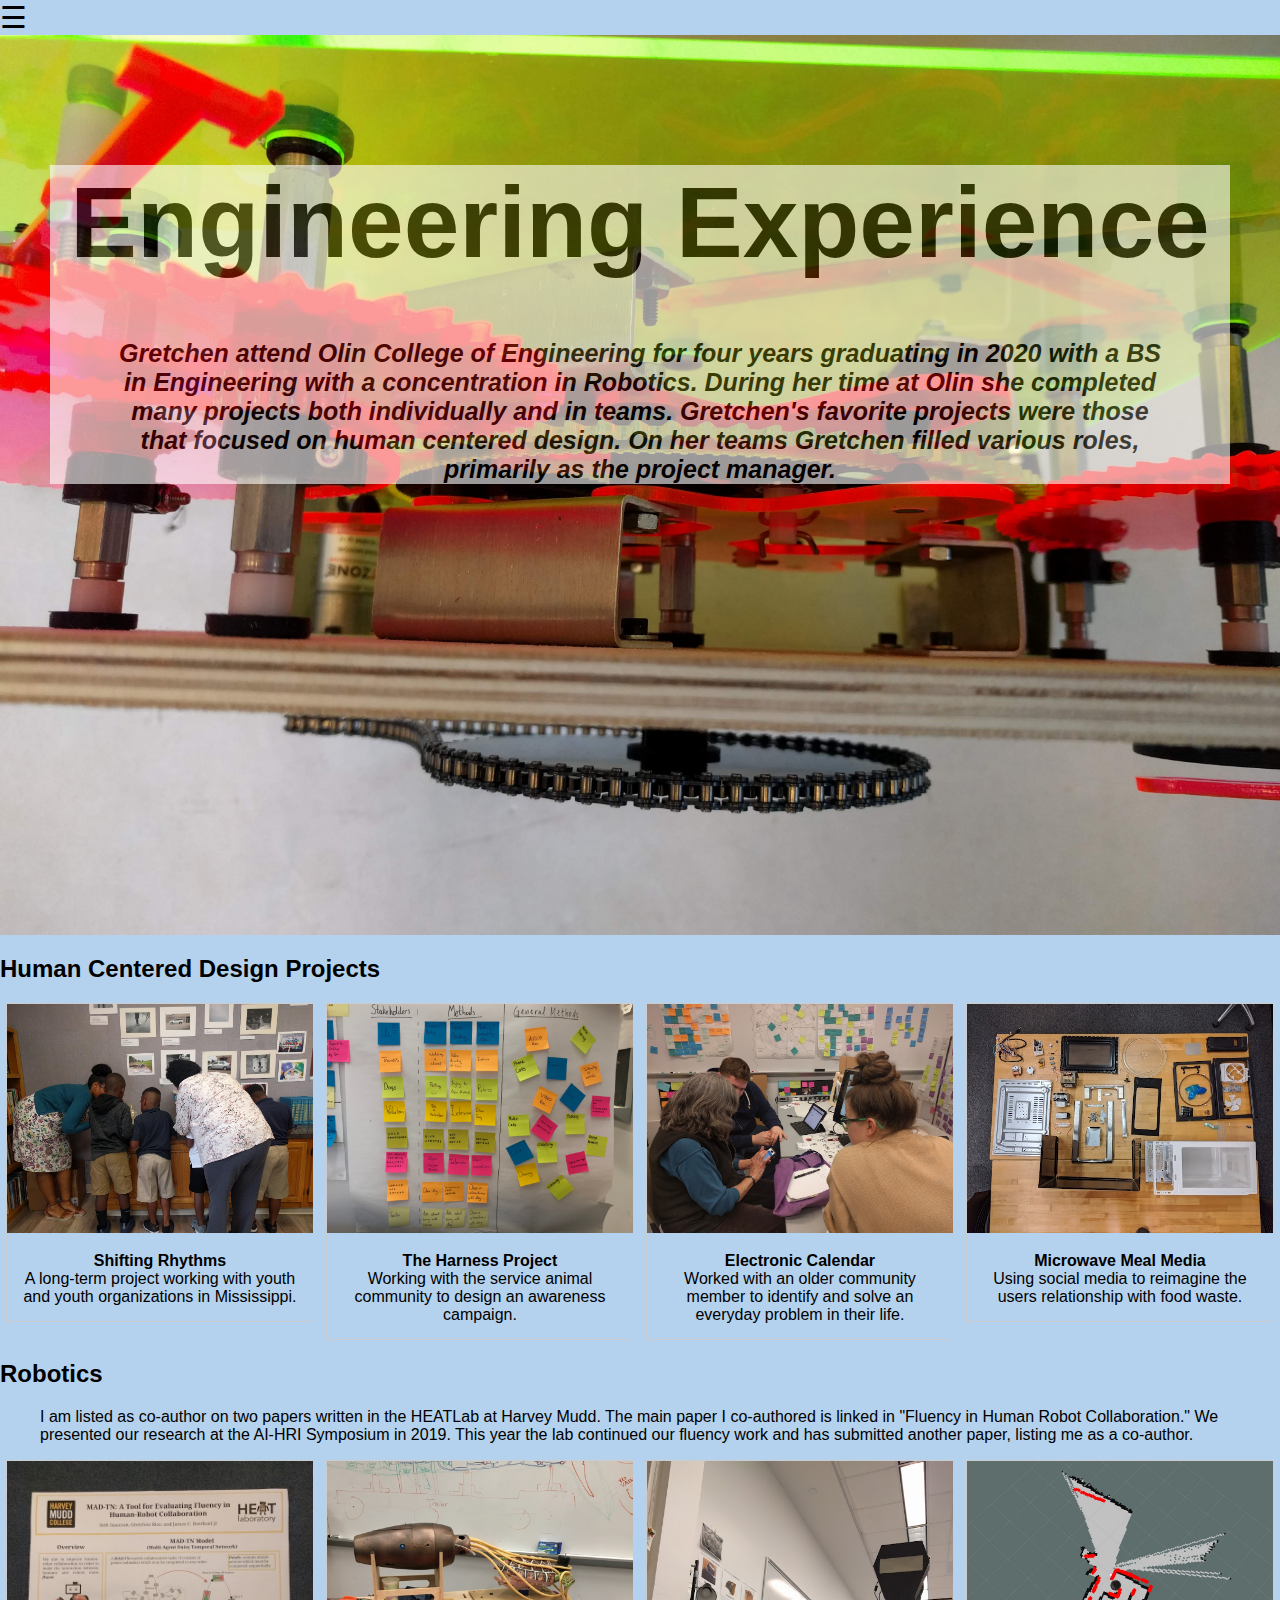
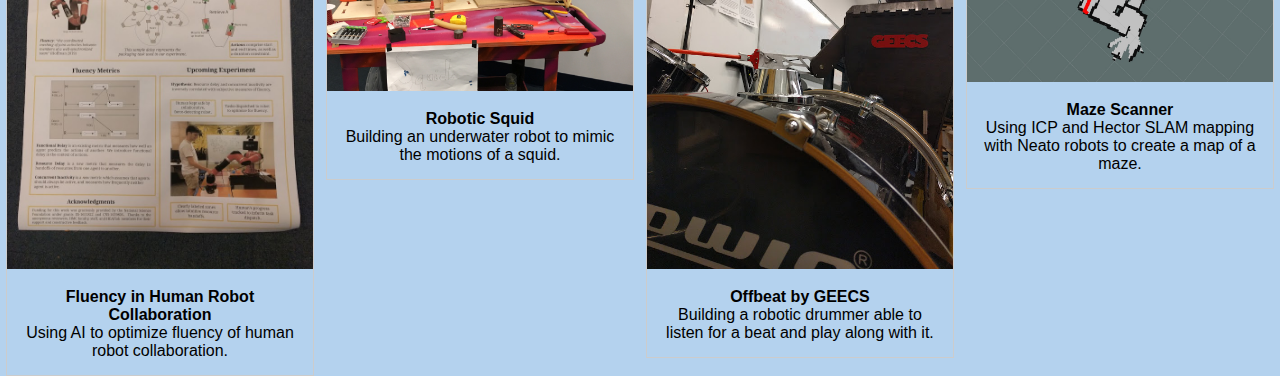
<file: engineering.html>
<!DOCTYPE html>
<html lang="en">
  <head>
    <meta charset="utf-8">

    <title>Engineering</title>

    <link rel="shortcut icon" type="image/jpg" href="images\icon.jpg">
    <link rel="stylesheet" href="styles.css">

    <style>
      body, html{
        height: 100%;
      }
      .parallax{
        background-image: url('images/engineering/engineering.jpg');
        height: 100%;
        background-attachment: fixed;
        background-position: center;
        background-repeat: no-repeat;
        background-size: cover;
      }

      div.transbox {
        margin: 50px;
        background-color: #ffffff;
        opacity: 0.6;
      }

      div.transbox p {
        margin: 5%;
        font-weight: bold;
        color: #000000;
      }

      @media only screen and (max-device-width: 1366px) {
        .parallax{
          background-attachment: scroll;
        }
      }
    </style>


</head>

  <body style="background-color:#b4d2ee;">

    <!--Side navigation-->
    <div id="mySidenav" class="sidenav">
      <a href="javascript:void(0)" class="closebtn" onclick="closeNav()">&times;</a>
      <a href="index.html">Gretchen Rice</a>
      <!--<a href="about.html">About</a>-->
      <a href="engineering.html">Engineering</a>
      <a href="teaching.html">Teaching</a>
      <a href="photography.html">Photography</a>
    </div>

    <span style="font-size:30px;cursor:pointer" onclick="openNav()">&#9776; </span>

    <script>
    function openNav() {
      document.getElementById("mySidenav").style.width = "250px";
      document.body.style.backgroundColor = "#bcbcbc"
    }

    function closeNav() {
      document.getElementById("mySidenav").style.width = "0";
      document.body.style.backgroundColor = "#b4d2ee";
    }
    </script>

    <!--Header-->
    <div class="parallax" style="padding-top:80px; text-align: center;">
      <div class="transbox">
        <h1 style="font-size:100px; color: black; margin:10px;">Engineering Experience</h1>
        <p style="font-size:25px; color: black;"><b><em>Gretchen attend Olin College of Engineering
        for four years graduating in 2020 with a BS in Engineering with a concentration in Robotics.
        During her time at Olin she completed many projects both individually and in teams. Gretchen's
        favorite projects were those that focused on human centered design. On her teams
        Gretchen filled various roles, primarily as the project manager.
</em></b></p>
      </div>
    </div>

    <a id="HCD">  <!--Creates link to this spot on page-->
      <h2>Human Centered Design Projects</h2>


      <div class="responsive">
        <div class="gallery">
          <a target="_blank" href="images/engineering/links/ade.pdf"> <!--PDF with final posters for Shifting Rhythms project-->
            <img src="images/engineering/shiftingrhythms.jpg" alt=""
            width="600" height="400">
          </a>
          <div class="desc">
            <b>Shifting Rhythms</b> <br> A long-term project working with youth and youth organizations in Mississippi.
          </div>
        </div>
      </div>


      <div class="responsive">
        <div class="gallery">
          <a target="_blank" href="images/engineering/links/uocd.pdf"> <!--PDF with final posters for UOCD-->
            <img src="images/engineering/uocd.jpg" alt=""
            width="600" height="400">
          </a>
          <div class="desc">
            <b>The Harness Project</b> <br> Working with the service animal community to design an awareness campaign.
          </div>
        </div>
      </div>

      <div class="responsive">
        <div class="gallery">
          <a target="_blank" href="images/engineering/links/e4h.pdf"> <!--PDF with a few process and final project posters-->
            <img src="images/engineering/e4h.jpg" alt=""
            width="600" height="400">
          </a>
          <div class="desc">
            <b>Electronic Calendar</b> <br> Worked with an older community member to identify and solve an everyday problem in their life.
          </div>
        </div>
      </div>

      <div class="responsive">
        <div class="gallery">
          <a target="_blank" href="images/engineering/links/mmm.pdf"> <!--PDF with final posters for microwave media-->
            <img src="images/engineering/microwave.jpg" alt=""
            width="600" height="400">
          </a>
          <div class="desc">
            <b>Microwave Meal Media</b> <br> Using social media to reimagine the users relationship with food waste.
          </div>
        </div>
      </div>


      <div class="clearfix"></div>
    </a>


    <a id="robotics">  <!--Creates link to this spot on page-->
      <h2>Robotics</h2>
      <p style="margin-left: 40px; margin-right:40px">I am listed as co-author on two papers written in the HEATLab at Harvey Mudd.
      The main paper I co-authored is linked in "Fluency in Human Robot Collaboration." We presented our research at the AI-HRI Symposium in 2019.
      This year the lab continued our fluency work and has submitted another paper, listing me as a co-author.</p>
      <div class="responsive">
        <div class="gallery">
          <a target="_blank" href="https://arxiv.org/abs/1909.06675">  <!--Leads to published paper-->
            <img src="images/engineering/madtn.jpg" alt=""
            width="600" height="400">
          </a>
          <div class="desc">
            <b>Fluency in Human Robot Collaboration</b> <br> Using AI to optimize fluency of human robot collaboration.
          </div>
        </div>
      </div>

      <div class="responsive">
        <div class="gallery">
          <a target="_blank" href="images/engineering/links/funrobo.pdf"> <!--Leads to full final report on squid project-->
            <img src="images/engineering/squid.jpg" alt=""
            width="600" height="400">
          </a>
          <div class="desc">
            <b>Robotic Squid</b> <br> Building an underwater robot to mimic the motions of a squid.
          </div>
        </div>
      </div>

      <div class="responsive">
        <div class="gallery">
          <a target="_blank" href="https://poe.olin.edu/2017/offbeat/index.html"> <!--Leads to POE website-->
            <img src="images/engineering/drummer.jpg" alt="bass drum in foreground, black and red robotic drummer behind it"
            width="600" height="400">
          </a>
          <div class="desc">
            <b>Offbeat by GEECS</b> <br> Building a robotic drummer able to listen for a beat and play along with it.
          </div>
        </div>
      </div>

      <div class="responsive">
        <div class="gallery">
          <a target="_blank" href="https://sienaokuno.wixsite.com/mazescanner"> <!--Leads to Sienna's weebly website-->
            <img src="images/engineering/maze.jpg" alt="red data points picked up by robot forming maze shape"
            width="600" height="400">
          </a>
          <div class="desc">
            <b>Maze Scanner</b> <br> Using ICP and Hector SLAM mapping with Neato robots to create a map of a maze.
          </div>
        </div>
      </div>

      <div class="clearfix"></div>
    </a>


  </body>
</html>
</file>
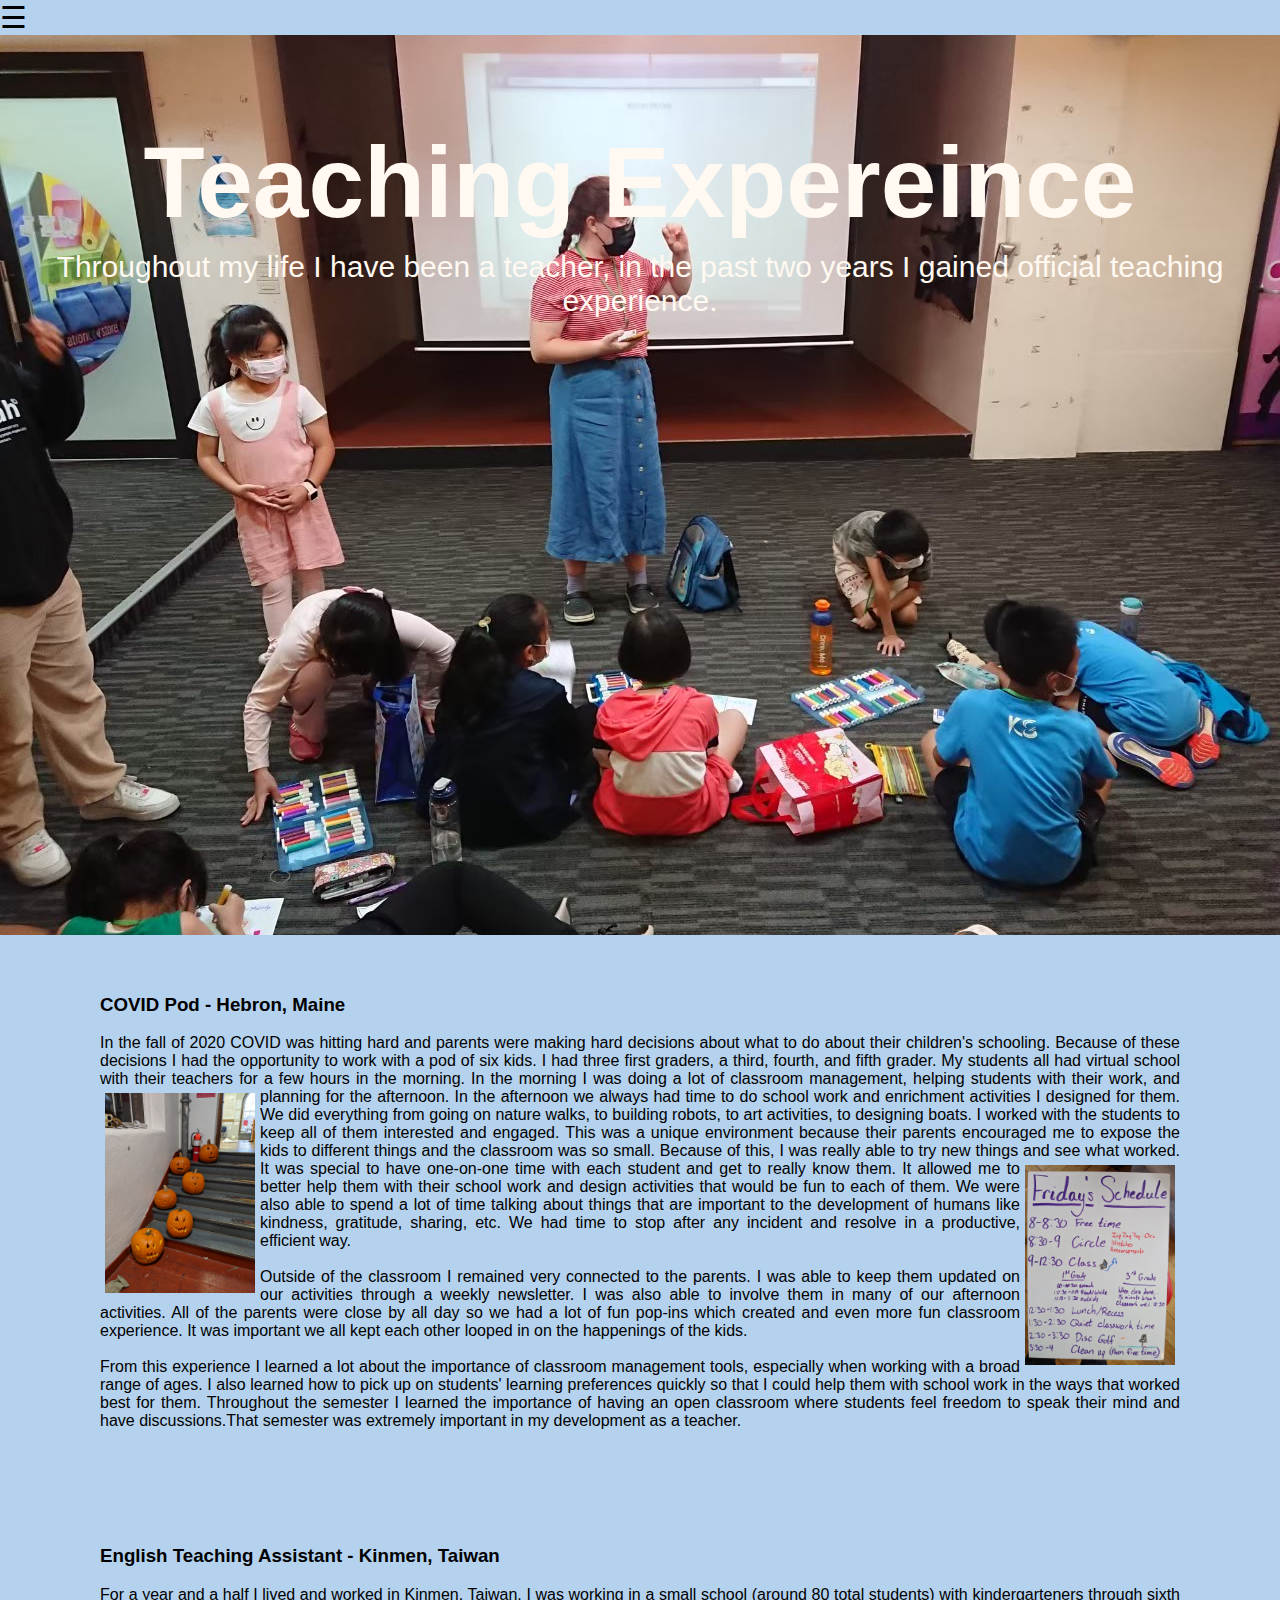
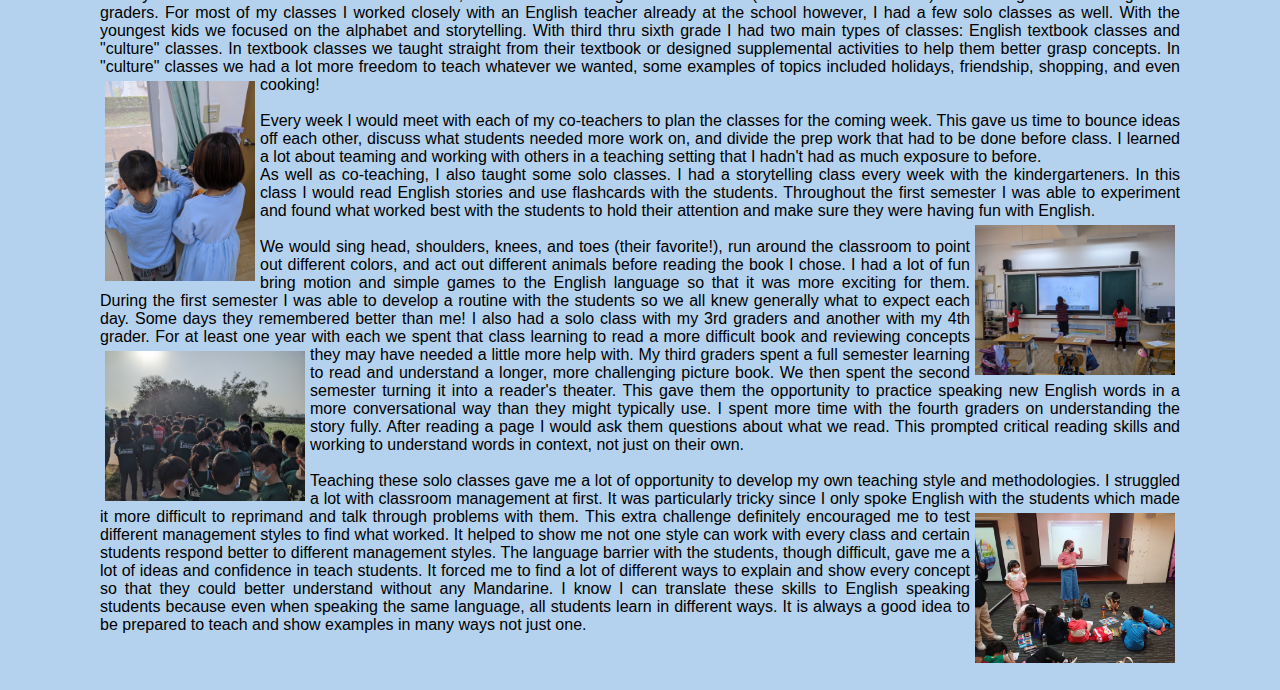
<file: teaching.html>
<!DOCTYPE html>
<html lang="en">
  <head>
    <meta charset="utf-8">

    <title>Gretchen's Personal Website Portfolio</title>

    <link rel="shortcut icon" type="image/jpg" href="images/icon.jpg">
    <link rel="stylesheet" href="styles.css">

    <style>
      body, html{
        height: 100%;
      }
      .parallax{
        background-image: url('images/teaching/teaching.jpg');
        height: 100%;
        background-attachment: fixed;
        background-position: center;
        background-repeat: no-repeat;
        background-size: cover;
      }

      div.transbox {
        margin: 50px;
        background-color: #ffffff;
        opacity: 0.6;
      }

      div.transbox p {
        margin: 5%;
        font-weight: bold;
        color: #000000;
      }

      @media only screen and (max-device-width: 1366px) {
        .parallax{
          background-attachment: scroll;
        }
      }
    </style>

  </head>


  <body style="background-color:#b4d2ee;">

    <!--Side navigation-->
    <div id="mySidenav" class="sidenav">
      <a href="javascript:void(0)" class="closebtn" onclick="closeNav()">&times;</a>
      <a href="index.html">Gretchen Rice</a>
      <!--<a href="about.html">About</a>-->
      <a href="engineering.html">Engineering</a>
      <a href="teaching.html">Teaching</a>
      <a href="photography.html">Photography</a>
    </div>

    <span style="font-size:30px;cursor:pointer" onclick="openNav()">&#9776; </span>

    <script>
    function openNav() {
      document.getElementById("mySidenav").style.width = "250px";
      document.body.style.backgroundColor = "#bcbcbc"
    }

    function closeNav() {
      document.getElementById("mySidenav").style.width = "0";
      document.body.style.backgroundColor = "#b4d2ee";
    }
    </script>


    <!--Header-->

      <div class="parallax" style="padding-top:80px; text-align: center;">
        <h1 style="font-size:100px; color: #fff9f2; margin:10px;">Teaching Expereince</h1>
        <p style="font-size:30px; color: #fff9f2; margin:10px;">Throughout my life I have been a teacher, in the past two years I gained official teaching experience.</p>
      </div>

    <!--Hebron Learning Pod Description-->
      <div style="padding-top: 40px; padding-bottom: 40px; text-align: justify; padding-left:100px; padding-right: 100px">
        <h3>COVID Pod - Hebron, Maine</h3>
        <p>In the fall of 2020 COVID was hitting hard and parents were making hard
        decisions about what to do about their children's schooling. Because of
        these decisions I had the opportunity to work with a pod of six kids. I
        had three first graders, a third, fourth, and fifth grader. My students
        all had virtual school with their teachers for a few hours in the morning.
        In the morning I was doing a lot of classroom management, helping students
        with their work, and planning for the afternoon. In the afternoon we always
        had time to do school work and enrichment activities I designed for them.
        <img src="images/teaching/pumpkins.jpg" alt="carved large pumpkins on steps in a hallway outside our classroom"
        style="width:150px; float: left; margin: 5px">
        We did everything from going on nature walks, to building robots, to art
        activities, to designing boats. I worked with the students to keep all of them
        interested and engaged. This was a unique environment because their parents
        encouraged me to expose the kids to different things and the classroom was
        so small. Because of this, I was really able to try new things and see what worked.
        It was special to have one-on-one time with each student and get to really know them.
        <img src="images/teaching/schedule.jpg" alt="carved large pumpkins on steps in a hallway outside our classroom"
        style="width:150px; float: right; margin: 5px">
        It allowed me to better help them with their school work and design activities
        that would be fun to each of them. We were also able to spend a lot of time
        talking about things that are important to the development of humans like
        kindness, gratitude, sharing, etc. We had time to stop after any incident
        and resolve in a productive, efficient way.
        <br><br>
        Outside of the classroom I remained very connected to the parents. I was able
        to keep them updated on our activities through a weekly newsletter. I was also
        able to involve them in many of our afternoon activities. All of the parents
        were close by all day so we had a lot of fun pop-ins which created and even
        more fun classroom experience. It was important we all kept each other looped
        in on the happenings of the kids.
        <br><br>
        From this experience I learned a lot about the importance of classroom
        management tools, especially when working with a broad range of ages. I
        also learned how to pick up on students' learning preferences quickly so that
        I could help them with school work in the ways that worked best for them.
        Throughout the semester I learned the importance of having an open classroom
        where students feel freedom to speak their mind and have discussions.That
        semester was extremely important in my development as a teacher.
        </p>
      </div>

    <!--Taiwan ETF Description-->
      <div style="padding-top: 40px; padding-bottom: 40px; text-align: justify; padding-left:100px; padding-right: 100px">
        <h3>English Teaching Assistant - Kinmen, Taiwan</h3>
        <p>
          For a year and a half I lived and worked in Kinmen, Taiwan. I was working in a
          small school (around 80 total students) with kindergarteners through
          sixth graders. For most of my classes I worked closely with an English teacher
          already at the school however, I had a few solo classes as well. With
          the youngest kids we focused on the alphabet and storytelling. With
          third thru sixth grade I had two main types of classes: English textbook
          classes and "culture" classes. In textbook classes we taught straight from
          their textbook or designed supplemental activities to help them better grasp
          concepts. In "culture" classes we had a lot more freedom to teach whatever we
          wanted, some examples of topics included holidays, friendship, shopping, and
          even cooking!
          <img src="images/teaching/cooking.jpg" alt="two students faced away from us cooking in a pot"
          style="width:150px; float: left; margin: 5px">
          <br><br>
          Every week I would meet with each of my co-teachers to plan the classes for
          the coming week. This gave us time to bounce ideas off each other, discuss
          what students needed more work on, and divide the prep work that had to be done
          before class. I learned a lot about teaming and working with others in a teaching
          setting that I hadn't had as much exposure to before.
          <br>
          As well as co-teaching, I also taught some solo classes. I had a storytelling
          class every week with the kindergarteners. In this class I would read English
          stories and use flashcards with the students. Throughout the first semester I
          was able to experiment and found what worked best with the students to hold
          their attention and make sure they were having fun with English.
          <img src="images/teaching/birthday.jpg" alt="three students, back to, drawing on a blackboard"
          style="width:200px; float: right; margin: 5px">
          <br><br>
          We would sing head, shoulders, knees, and toes (their favorite!), run around the
         classroom to point out different colors, and act out different animals
         before reading the book I chose. I had a lot of fun bring motion and simple
         games to the English language so that it was more exciting for them. During the
         first semester I was able to develop a routine with the students so we all
         knew generally what to expect each day. Some days they remembered better than me!
         I also had a solo class with my 3rd graders and another with my 4th grader. For
         at least one year with each we spent that class learning to read a more difficult
         book and reviewing concepts they may have needed a little more help with.
         <img src="images/teaching/race.jpg" alt="students in matching green school shirts standing in a clump in preperation for a run"
          style="width:200px; float: left; margin: 5px">
          My third graders spent a full semester learning to read and understand a
          longer, more challenging picture book. We then spent the second semester turning
          it into a reader's theater. This gave them the opportunity to practice speaking new
          English words in a more conversational way than they might typically use. I spent
          more time with the fourth graders on understanding the story fully. After reading
          a page I would ask them questions about what we read. This prompted critical
          reading skills and working to understand words in context, not just on their own.
          <br><br>
          Teaching these solo classes gave me a lot of opportunity to develop my own
          teaching style and methodologies. I struggled a lot with classroom management
          at first. It was particularly tricky since I only spoke English with the students
          which made it more difficult to reprimand and talk through problems with them.
          <img src="images/teaching/teaching.jpg" alt="Gretchen standing in a group of students"
          style="width:200px; float: right; margin: 5px">
          This extra challenge definitely encouraged me to test different management styles to find what
          worked. It helped to show me not one style can work with every class and certain
          students respond better to different management styles. The language barrier with
          the students, though difficult, gave me a lot of ideas and confidence in teach
          students. It forced me to find a lot of different ways to explain and show every
          concept so that they could better understand without any Mandarine. I know I can
          translate these skills to English speaking students because even when speaking the
          same language, all students learn in different ways. It is always a good idea to be
          prepared to teach and show examples in many ways not just one.
        </p>


      </div>
</file>
<file: styles.css>
/*standard body styles for all pages*/
body {
  font-family: "Lato", sans-serif;
  margin: 0;
}


/* hamburger navigation bar */
.sidenav {
  height: 100%;
  width: 0;
  position: fixed;
  z-index: 1;
  top: 0;
  left: 0;
  background-color: #5ea3e5;
  overflow-x: hidden;
  transition: 0.5s;
  padding-top: 60px;
}

.sidenav a {
  padding: 8px 8px 8px 32px;
  text-decoration: none;
  font-size: 25px;
  color: #223c16;
  display: block;
  transition: 0.3s;
}

.sidenav a:hover {
  color: #7dd554;
}

.sidenav .closebtn {
  position: absolute;
  top: 0;
  right: 25px;
  font-size: 36px;
  margin-left: 50px;
}

@media screen and (max-height: 450px) {
  .sidenav {padding-top: 15px;}
  .sidenav a {font-size: 18px;}
}



/* gallery with photo links */
div.gallery {
  border: 1px solid #ccc;
}

div.gallery:hover {
  border: 1px solid #777;
}

div.gallery img {
  width: 100%;
  height: auto;
}

div.desc {
  padding: 15px;
  text-align: center;
}

* {
  box-sizing: border-box;
}

.responsive {
  padding: 0 6px;
  float: left;
  width: 24.99999%;
}

@media only screen and (max-width: 700px) {
  .responsive {
    width: 49.99999%;
    margin: 6px 0;
  }
}

@media only screen and (max-width: 500px) {
  .responsive {
    width: 100%;
  }
}

.clearfix:after {
  content: "";
  display: table;
  clear: both;
}
</file>
